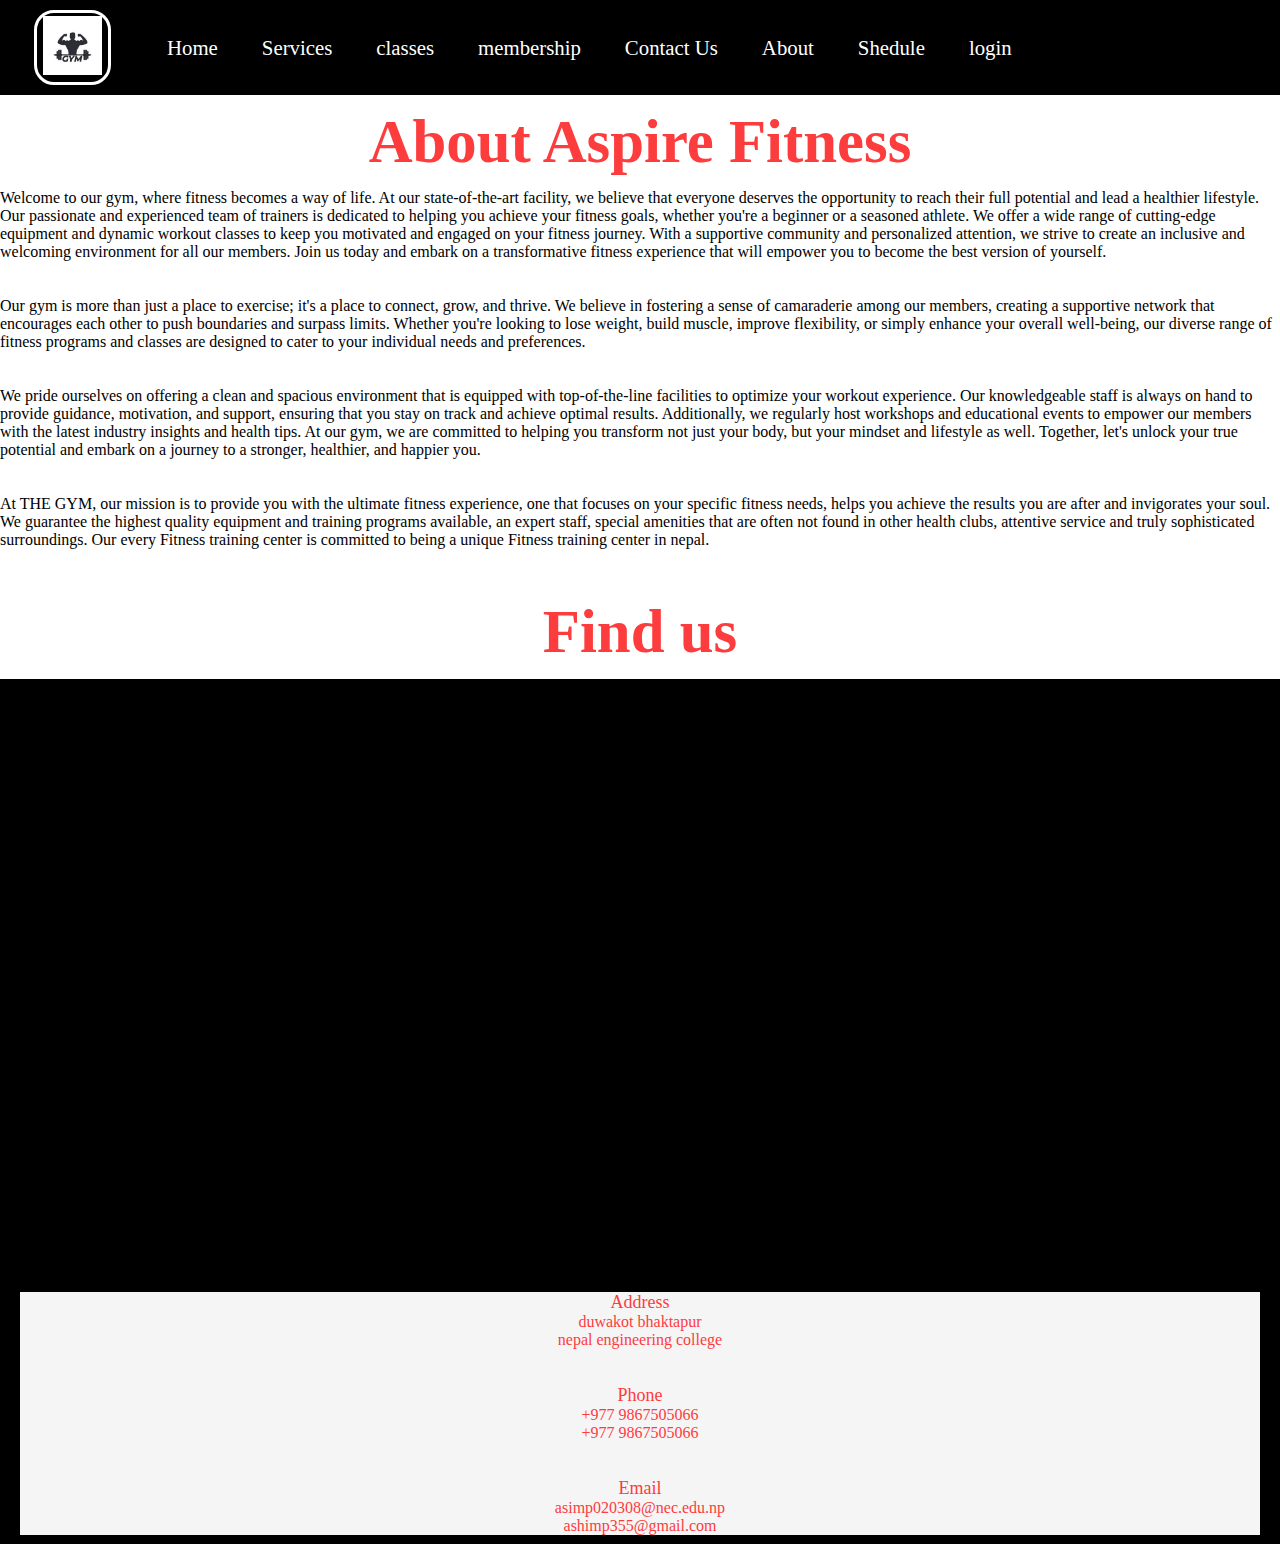
<file: project 1 website/about.html>
<!DOCTYPE html>
<html lang="en">

<head>
    <meta charset="UTF-8">
    <meta name="viewport" content="width=device-width, initial-scale=1.0">
    <meta http-equiv="X-UA-Compatible" content="ie=edge">
    <title>Aspire Fitness</title>
    <link rel="stylesheet" href="style.css">
 
</head>

<body>
    <nav id="navbar">
        <div id="logo"><a href="/index.html">
            <img src="gym.jpg" alt="nepal gym.com">
       </a>
       </div>
        <ul>
            <li class="item"><a href="/index.html">Home</a></li>
            <li class="item"><a href="#services-container">Services</a></li>
            <li class="item"><a href="/classes.html">classes</a></li>
            <li class="item"><a href="/membership.html">membership</a></li>
            <li class="item"><a href="#contact">Contact Us</a></li>
            <li class="item"><a href="/about.html">About </a></li>
            <li class="item"><a href="/schedule.html">Shedule</a></li>
            <li class="item"><a href="/login.html">login</a></li>
        </ul>
    </nav>
    <h1 class="h-primary center" style="color: #fd3c3d;">About Aspire Fitness </h1>
        
    <p class="papa" >Welcome to our gym, where fitness becomes a way of life. At our state-of-the-art facility, we believe that everyone deserves the opportunity to reach their full potential and lead a healthier lifestyle. Our passionate and experienced team of trainers is dedicated to helping you achieve your fitness goals, whether you're a beginner or a seasoned athlete. We offer a wide range of cutting-edge equipment and dynamic workout classes to keep you motivated and engaged on your fitness journey. With a supportive community and personalized attention, we strive to create an inclusive and welcoming environment for all our members. Join us today and embark on a transformative fitness experience that will empower you to become the best version of yourself. </p>
    <br><br>
    <p>Our gym is more than just a place to exercise; it's a place to connect, grow, and thrive. We believe in fostering a sense of camaraderie among our members, creating a supportive network that encourages each other to push boundaries and surpass limits. Whether you're looking to lose weight, build muscle, improve flexibility, or simply enhance your overall well-being, our diverse range of fitness programs and classes are designed to cater to your individual needs and preferences.</p>
    <br><br>
  <p>We pride ourselves on offering a clean and spacious environment that is equipped with top-of-the-line facilities to optimize your workout experience. Our knowledgeable staff is always on hand to provide guidance, motivation, and support, ensuring that you stay on track and achieve optimal results. Additionally, we regularly host workshops and educational events to empower our members with the latest industry insights and health tips. At our gym, we are committed to helping you transform not just your body, but your mindset and lifestyle as well. Together, let's unlock your true potential and embark on a journey to a stronger, healthier, and happier you.</p>
  <br><br>
  <p>At THE GYM, our mission is to provide you with the ultimate fitness experience, one that focuses on your specific fitness needs, helps you achieve the results you are after and invigorates your soul. We guarantee the highest quality equipment and training programs available, an expert staff, special amenities that are often not found in other health clubs, attentive service and truly sophisticated surroundings. Our every Fitness training center is committed to being a unique Fitness training center in nepal.</p>
<br><br>

</body>

    <h2 class="h-primary center" style="color:#fd3c3d">Find us</h2>
    <footer>
    <div class="left-side">
    <iframe src="https://www.google.com/maps/embed?pb=!1m18!1m12!1m3!1d56515.29203225149!2d85.3435128216797!3d27.71093290000001!2m3!1f0!2f0!3f0!3m2!1i1024!2i768!4f13.1!3m3!1m2!1s0x39eb1b1fed5126c5%3A0x66a89bde8e23a65e!2sNepal%20Engineering%20College!5e0!3m2!1sen!2snp!4v1695822650822!5m2!1sen!2snp" width="100%" height="600" style="border:0;" allowfullscreen="" loading="lazy" referrerpolicy="no-referrer-when-downgrade"></iframe>
    </div>
    <div class="aboutko" >
       
        <div class="address details">
            <i class="fas fa-map-marker-alt"></i>
            <div class="topic1">Address</div>
            <div class="text-one">duwakot bhaktapur</div>
            <div class="text-two">nepal engineering college</div>
          </div>
          <br>
          <br>
          <div class="phone details">
            <i class="fas fa-phone-alt"></i>
            <div class="topic1">Phone</div>
            <div class="text-one">+977 9867505066</div>
            <div class="text-two">+977 9867505066</div>
          </div>
          <br>
          <br>
          <div class="email details">
            <i class="fas fa-envelope"></i>
            <div class="topic1">Email</div>
            <div class="text-one">asimp020308@nec.edu.np</div>
            <div class="text-two">ashimp355@gmail.com</div>
          </div>
       
        </div>
</footer>
</html>
</file>
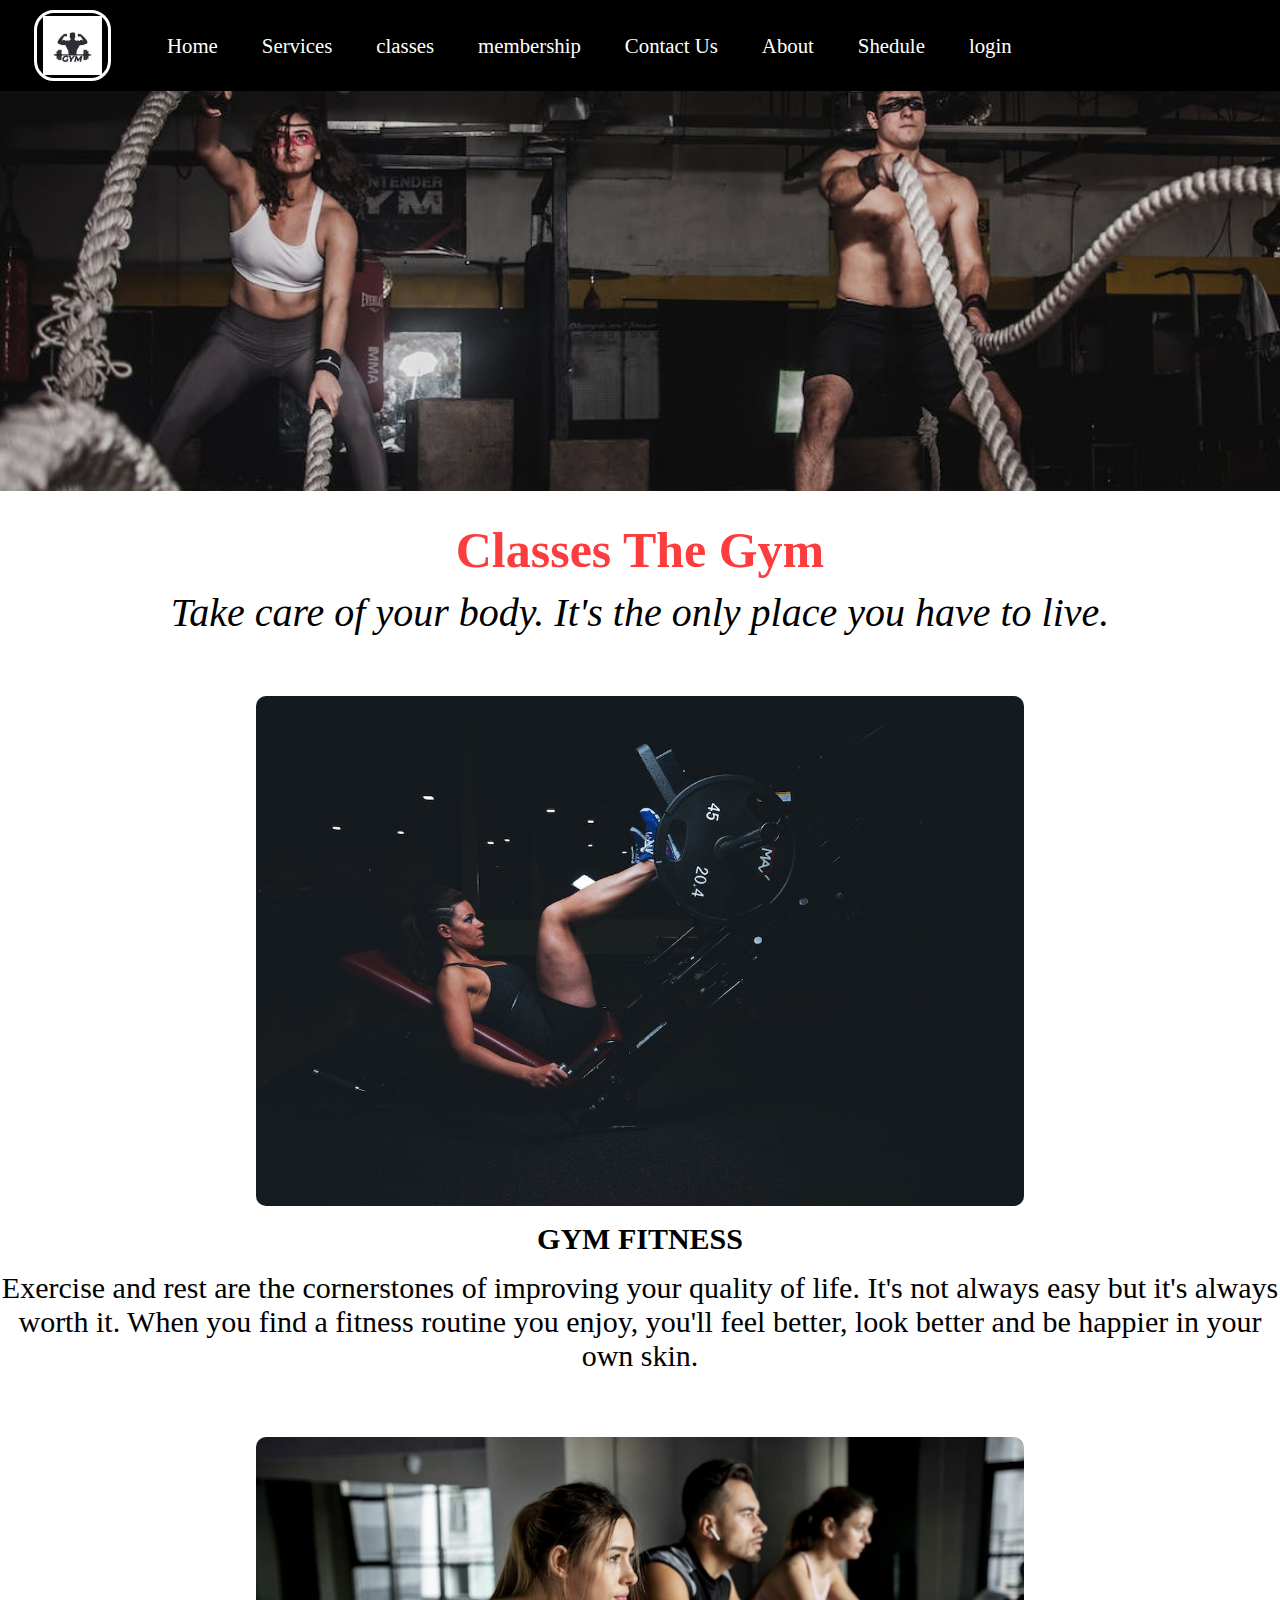
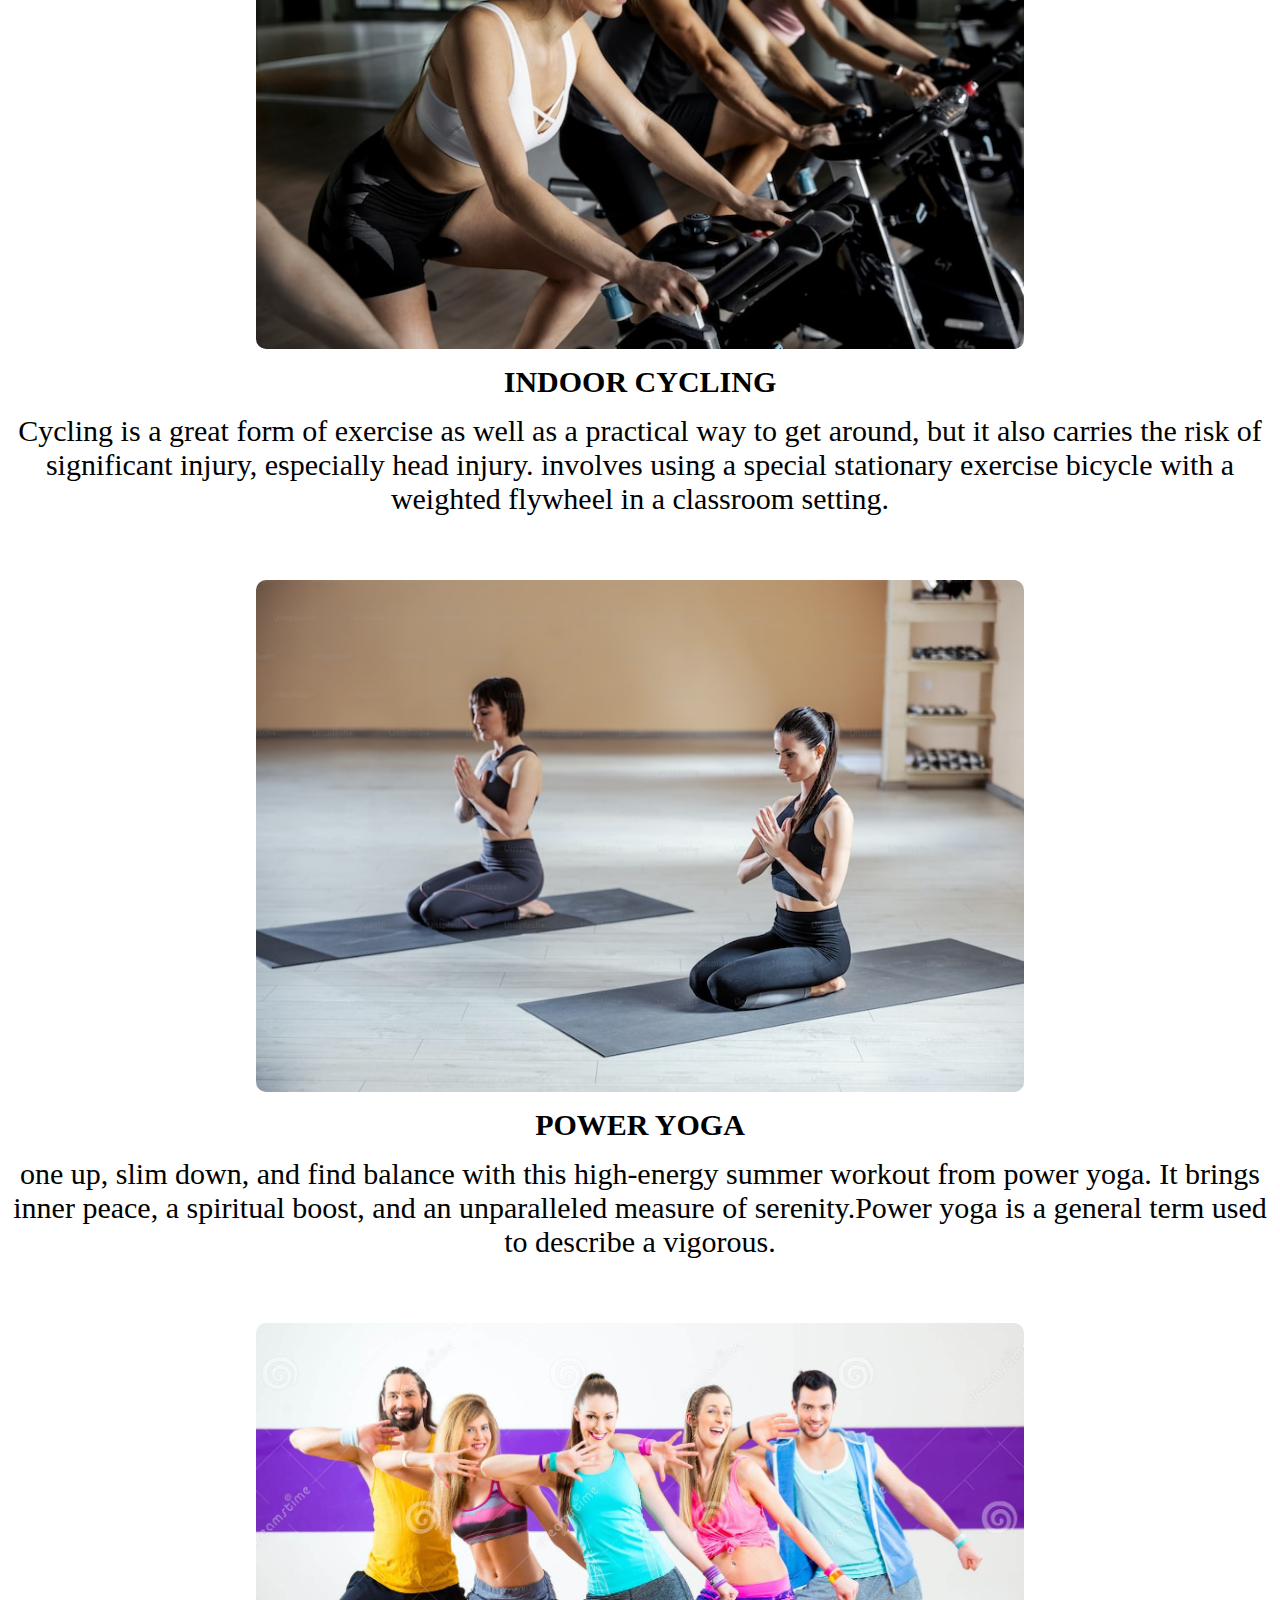
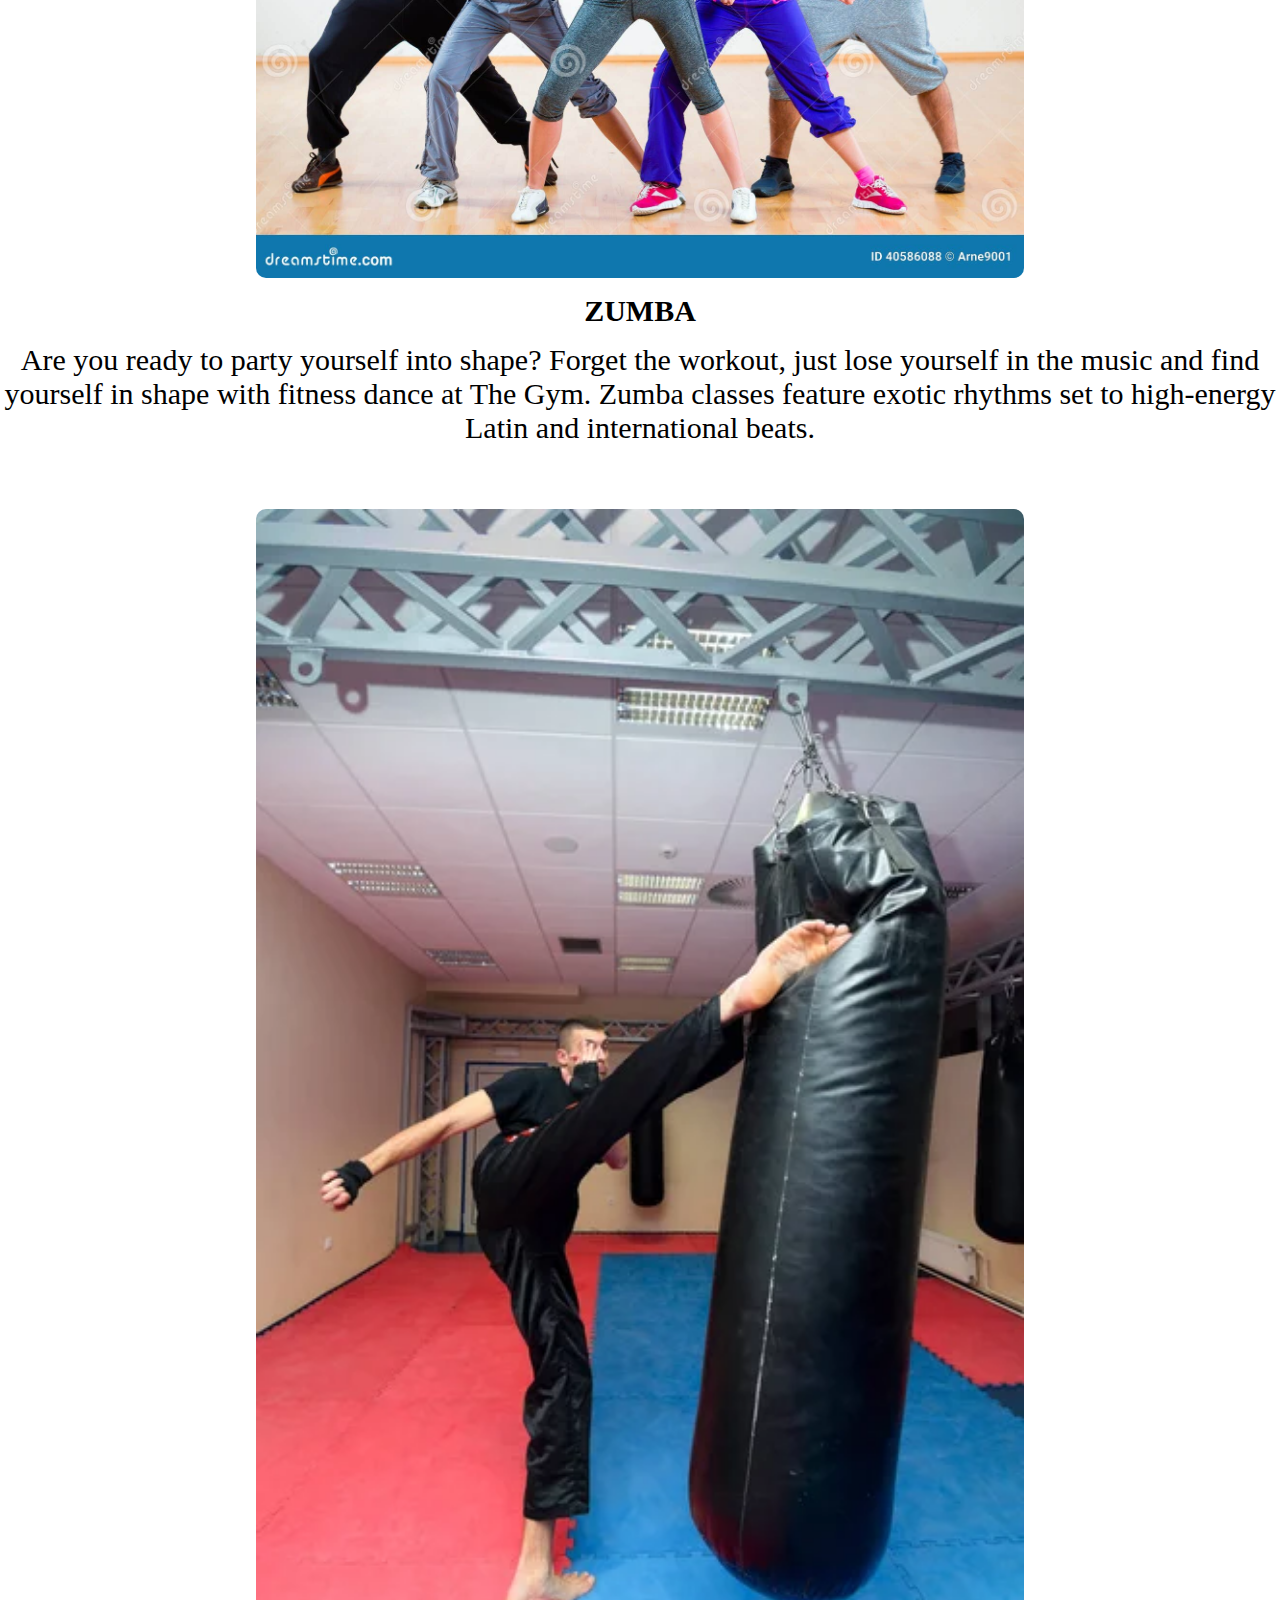
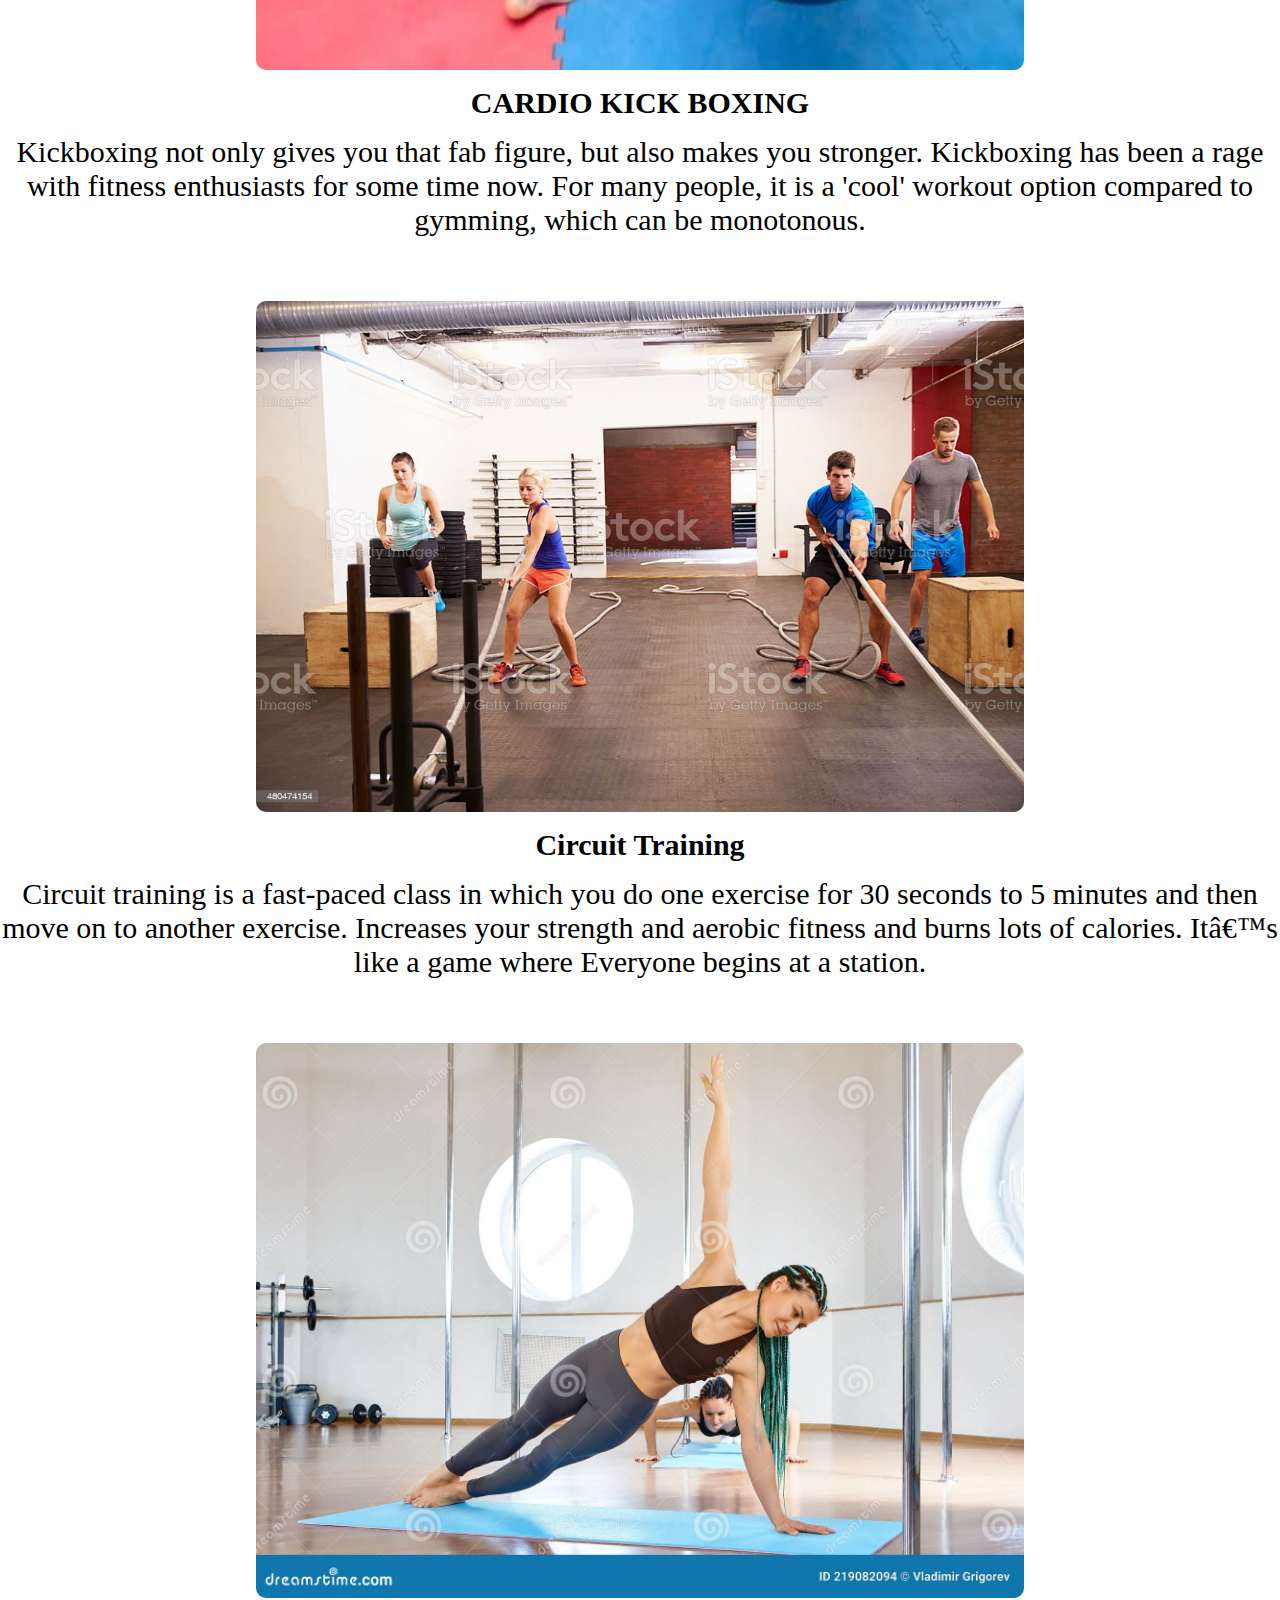
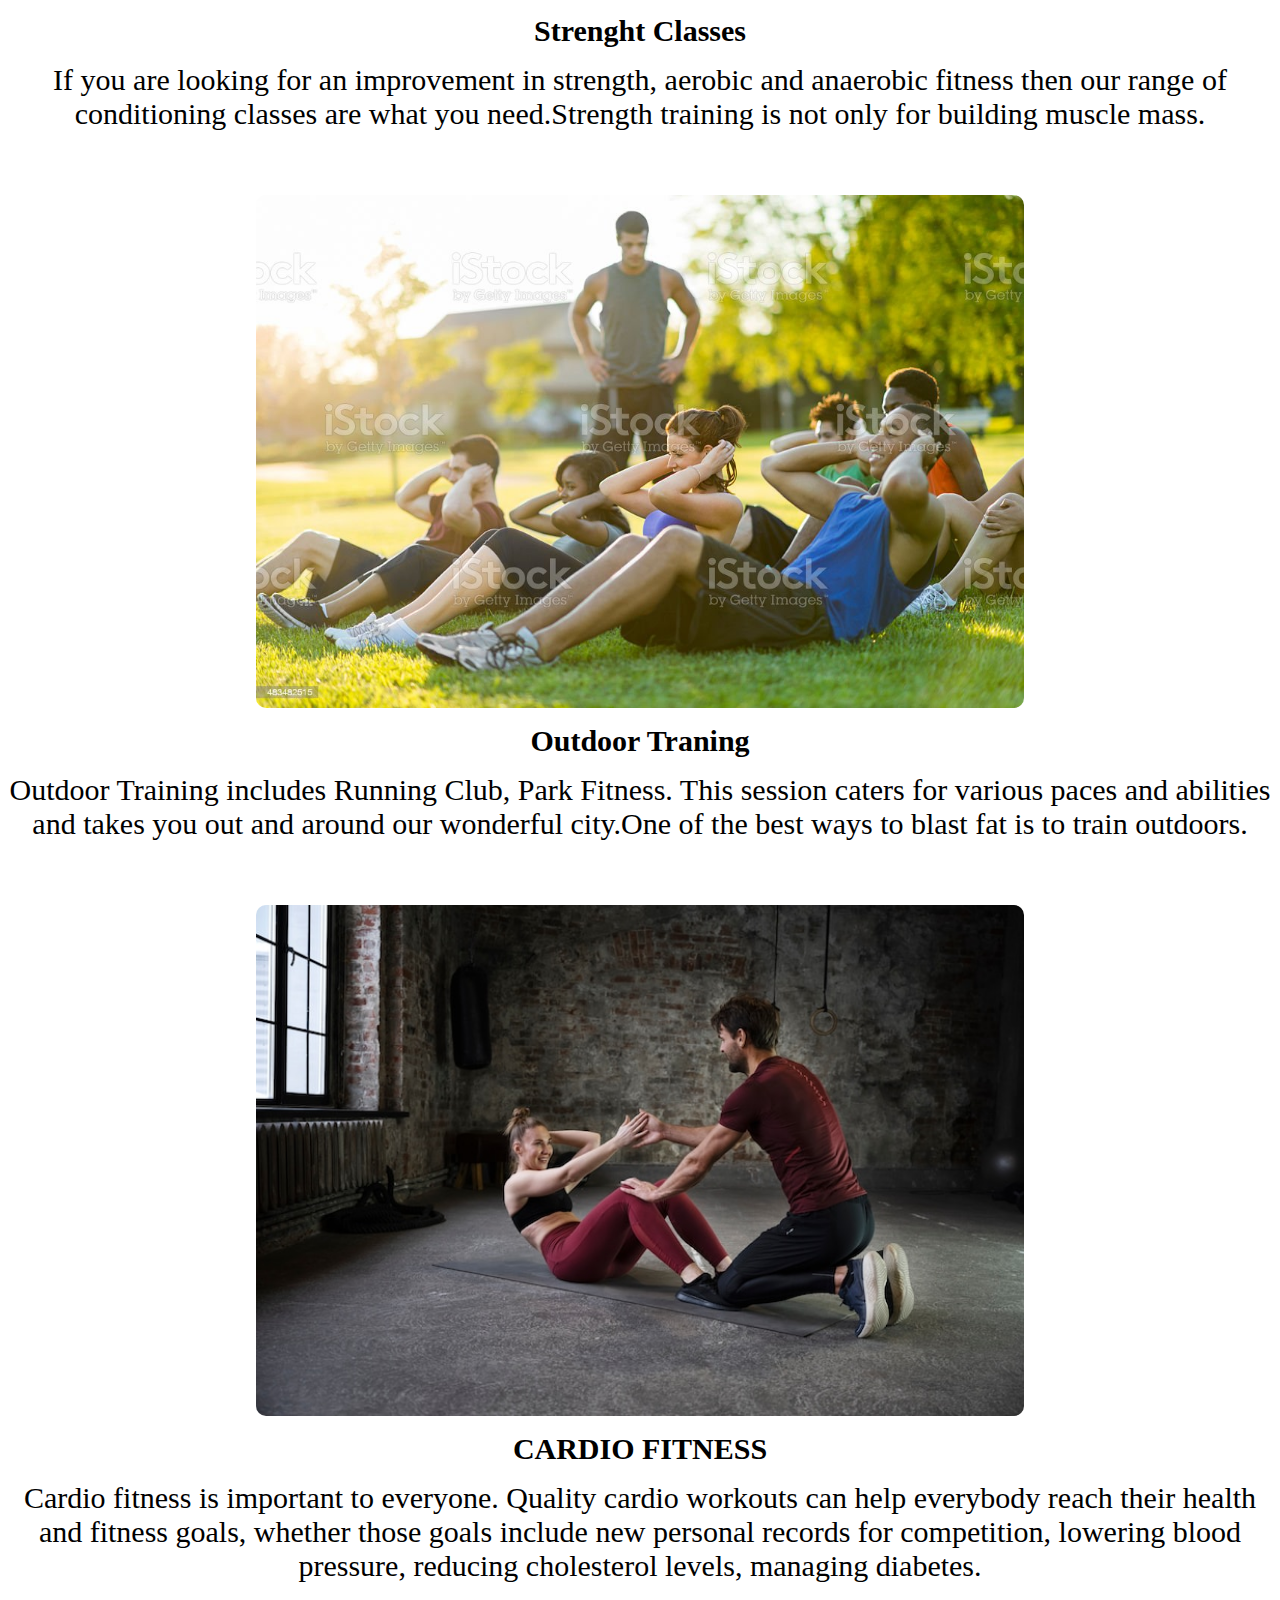
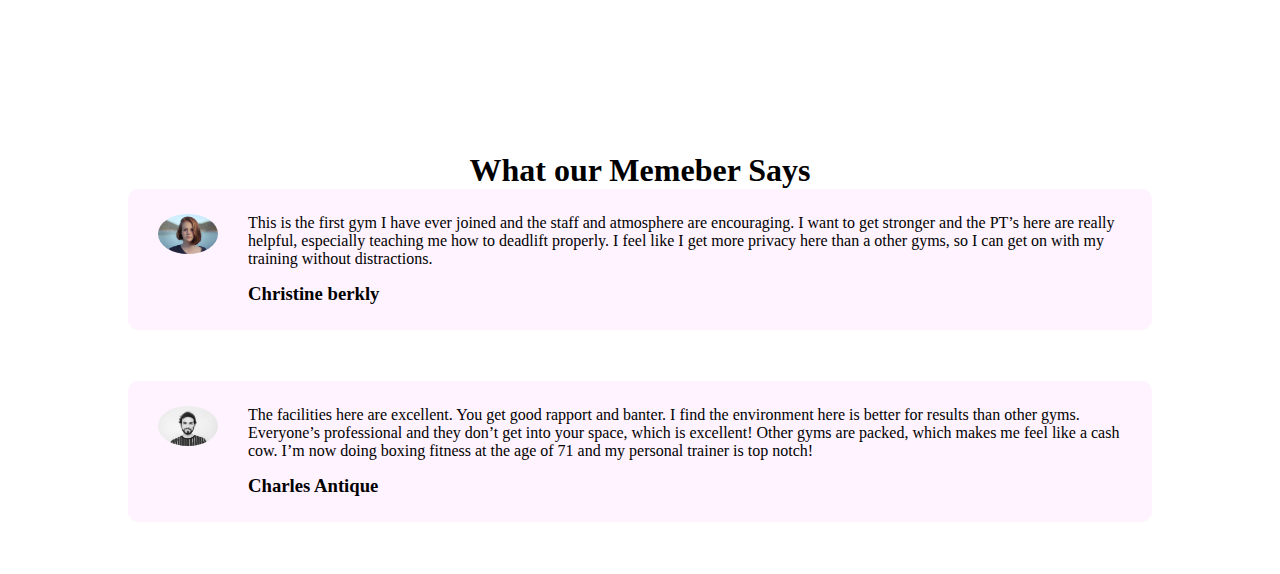
<file: project 1 website/classes.html>
<html lang="en">

<head>
    <meta charset="UTF-8">
    <meta name="viewport" content="width=device-width, initial-scale=1.0">
    <meta http-equiv="X-UA-Compatible" content="ie=edge">
    <title>Aspire Fitness</title>
    <link rel="stylesheet" href="classes.css">
 
</head>

<body>
    <nav id="navbar">
        <div id="logo"><a href="/index.html">
            <img src="gym.jpg" alt="nepal gym.com">
       </a>
       </div>
        <ul>
            <li class="item"><a href="/index.html">Home</a></li>
            <li class="item"><a href="#services-container">Services</a></li>
            <li class="item"><a href="/classes.html">classes</a></li>
            <li class="item"><a href="/membership.html">membership</a></li>
            <li class="item"><a href="#contact">Contact Us</a></li>
            <li class="item"><a href="/about.html">About </a></li>
            <li class="item"><a href="/schedule.html">Shedule</a></li>
            <li class="item"><a href="/login.html">login</a></li>
        </ul>
    </nav>
    <!----------classes------------->
    <section class="classes"></section>
    <section class="facilites">
        <h2 class="text-center text-uppercase mt-5" style="color:#fd3c3d;">Classes The Gym</h2>
        <p class="classp" style="font-size:40px;">Take care of your body. It's the only place you have to live.</p>
        <div class="facilites-col">
        
            <img src="1.jpeg">
            <h3>GYM FITNESS</h3>
            <p>Exercise and rest are the cornerstones of improving your quality of life. It's not always easy but it's always worth it. When you find a fitness routine you enjoy, you'll feel better, look better and be happier in your own skin.</p>
        </div>
        <div class="facilites-col">
            <img src="indoor cycling.jpg">
            <h3>INDOOR CYCLING</h3>
            <p>Cycling is a great form of exercise as well as a practical way to get around, but it also carries the risk of significant injury, especially head injury. involves using a special stationary exercise bicycle with a weighted flywheel in a classroom setting.</p>
            </div>
           
        <div class="facilites-col">
            <img src="power yoga.jpeg">
            <h3>POWER YOGA</h3>
            <p>one up, slim down, and find balance with this high-energy summer workout from power yoga. It brings inner peace, a spiritual boost, and an unparalleled measure of serenity.Power yoga is a general term used to describe a vigorous.</p>
        </div>   <div class="facilites-col">
            <img src="ZUMBA.jpg">
            <h3>ZUMBA</h3>
            <p>Are you ready to party yourself into shape? Forget the workout, just lose yourself in the music and find yourself in shape with fitness dance at The Gym. Zumba classes feature exotic rhythms set to high-energy Latin and international beats.</p>
        </div>   <div class="facilites-col">
            <img src="CARDIO KICK BOXING.jpg">
            <h3>CARDIO KICK BOXING</h3>
            <p>Kickboxing not only gives you that fab figure, but also makes you stronger. Kickboxing has been a rage with fitness enthusiasts for some time now. For many people, it is a 'cool' workout option compared to gymming, which can be monotonous.</p>
        </div>
        <div class="facilites-col">
            <img src="CIRCUIT TRAINING.jpg">
            <h3>Circuit Training</h3>
            <p> Circuit training is a fast-paced class in which you do one exercise for 30 seconds to 5 minutes and then move on to another exercise. Increases your strength and aerobic fitness and burns lots of calories. Itâ€™s like a game where Everyone begins at a station.</p>
        </div>
        <div class="facilites-col">
            <img src="STRENGTH CLASSES.jpg">
            <h3> Strenght Classes</h3>
            <p> If you are looking for an improvement in strength, aerobic and anaerobic fitness then our range of conditioning classes are what you need.Strength training is not only for building muscle mass.</p>
        </div>
        <div class="facilites-col">
            <img src="OUTDOOR TRAINING.jpg">
            <h3> Outdoor Traning </h3>
            <p> Outdoor Training includes Running Club, Park Fitness. This session caters for various paces and abilities and takes you out and around our wonderful city.One of the best ways to blast fat is to train outdoors.</p>
        </div>
        <div class="facilites-col">
            <img src="cardio traning.jpg">
            <h3>CARDIO FITNESS</h3>
            <p>Cardio fitness is important to everyone. Quality cardio workouts can help everybody reach their health and fitness goals, whether those goals include new personal records for competition, lowering blood pressure, reducing cholesterol levels, managing diabetes.</p>
        </div>
    </div>
    </section>
    <!--------------testimonials----->
    <section class="testimonials">
        <h1>What our  Memeber Says</h1>
        <div class="row">
            <div class="testimonials-col">
                <img src="people1.jpeg">
                <div>
                    <p>This is the first gym I have ever joined and the staff and atmosphere are encouraging. I want to get stronger and the PT’s here are really helpful, especially teaching me how to deadlift properly. I feel like I get more privacy here than a other gyms, so I can get on with my training without distractions.</p>
                    <h3>Christine berkly</h3>
                </div>
            </div>
            <div class="testimonials-col">
                <img src="people2.jpeg">
                <div>
                    <p> The facilities here are excellent. You get good rapport and banter. I find the environment here is better for results than other gyms. Everyone’s professional and they don’t get into your space, which is excellent! Other gyms are packed, which makes me feel like a cash cow. I’m now doing boxing fitness at the age of 71 and my personal trainer is top notch!</p>
                    <h3>Charles Antique</h3>
                </div>
        </div>
        </div>
    </section>





    
</body>
</html>
</file>
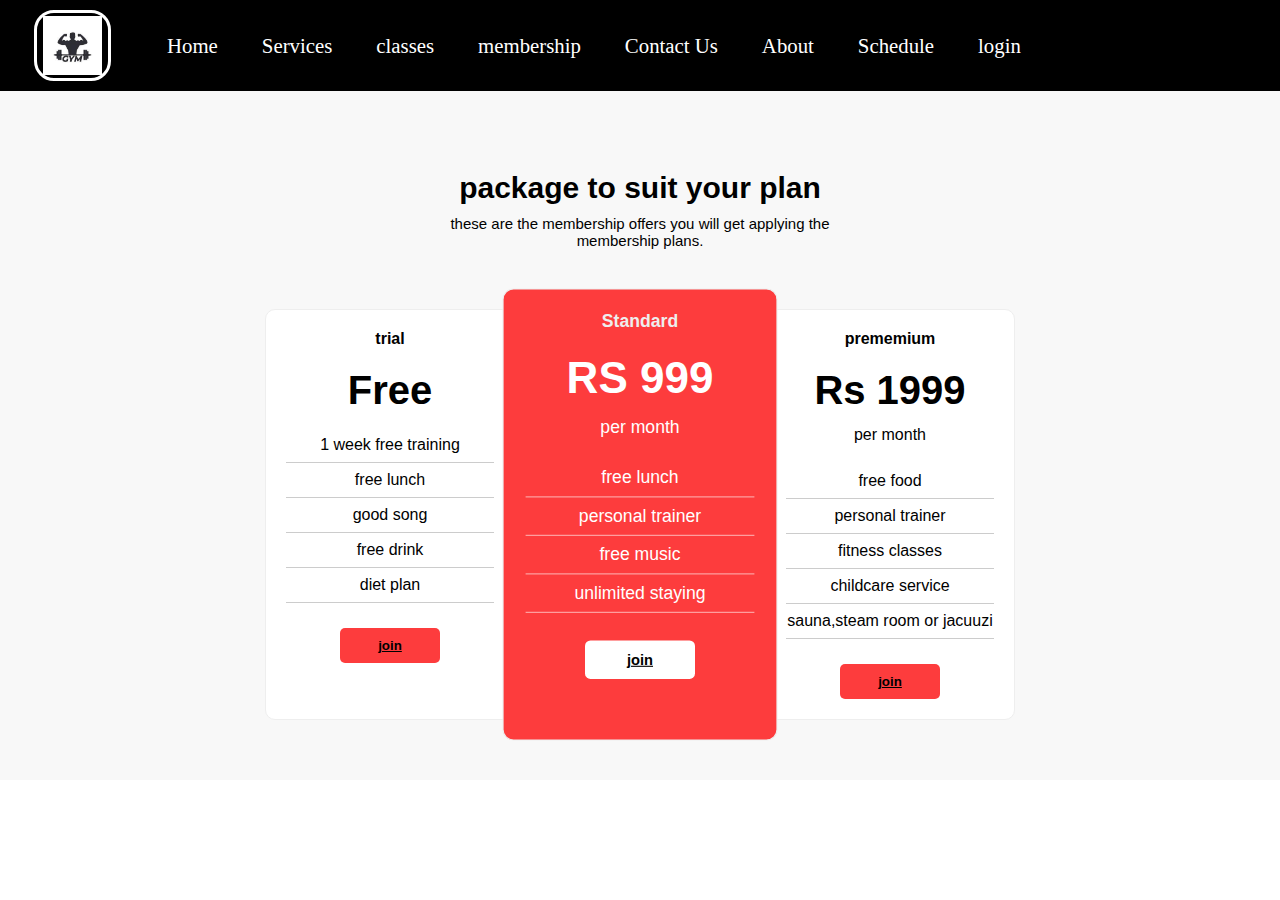
<file: project 1 website/membership.html>
<html lang="en">

<head>
    <meta charset="UTF-8">
    <meta name="viewport" content="width=device-width, initial-scale=1.0">
    <meta http-equiv="X-UA-Compatible" content="ie=edge">
    <title>Aspire Fitness</title>
    <link rel="stylesheet" href="membership.css">
 
</head>

<body >
    <nav id="navbar">
        <div id="logo"><a href="/index.html">
            <img src="gym.jpg" alt="nepal gym.com">
       </a>
       </div>
        <ul>
            <li class="item"><a href="/index.html">Home</a></li>
            <li class="item"><a href="#services-container">Services</a></li>
            <li class="item"><a href="/classes.html">classes</a></li>
            <li class="item"><a href="/membership.html">membership</a></li>
            <li class="item"><a href="#contact">Contact Us</a></li>
            <li class="item"><a href="/about.html">About </a></li>
            <li class="item"><a href="/schedule.html">Schedule</a></li>
            <li class="item"><a href="/login.html">login</a></li>
            
        </ul>
    </nav>


<div class="pricing-table">


    <div class="details">
        <h2>package to suit your plan </h2>
        <p>these are the membership offers you will get applying the membership plans.</p>
  </div>
        <div class="grid">
    <div class="box trial">
        <div class="title">trial</div>
        <div class="price">
            <b>Free</b>
            

        </div>
        <div class="features">
            <div>1 week  free training</div>
            <div>free lunch</div>
            <div>good song</div>
            <div>free drink</div>
            <div>diet plan</div>


        </div>
        <div class="button">
            <button><a href="/register.html"> join </a></button>

        </div>
        
    </div>
    <div class="box professional">
        <div class="title">Standard</div>
        <div class="price">
            <b> RS 999</b>
            <br>
            <span>per month</span>

        </div>
        <div class="features">
            <div>free lunch</div>
            <div>personal trainer</div>
            <div>free music</div>
            <div>unlimited staying</div>


        </div>
        <div class="button">
            <button><a href="/register.html"> join </a></button>


        </div>
    </div>
    <div class="box prememium">
        <div class="title">prememium</div>
        <div class="price">
            <b>Rs 1999</b>
            <br>
            <span>per month</span>

        </div>
        <div class="features">
            <div>free food</div>
            <div>personal trainer </div>
            <div> fitness classes</div>
            <div>childcare service</div>
            <div>sauna,steam room or jacuuzi</div>


        </div>
        <div class="button">
            <button><a href="/register.html"> join </a></button>


        </div>
    </div>

   </div>
    </div>
</div>
   
</body>
</html>
</file>
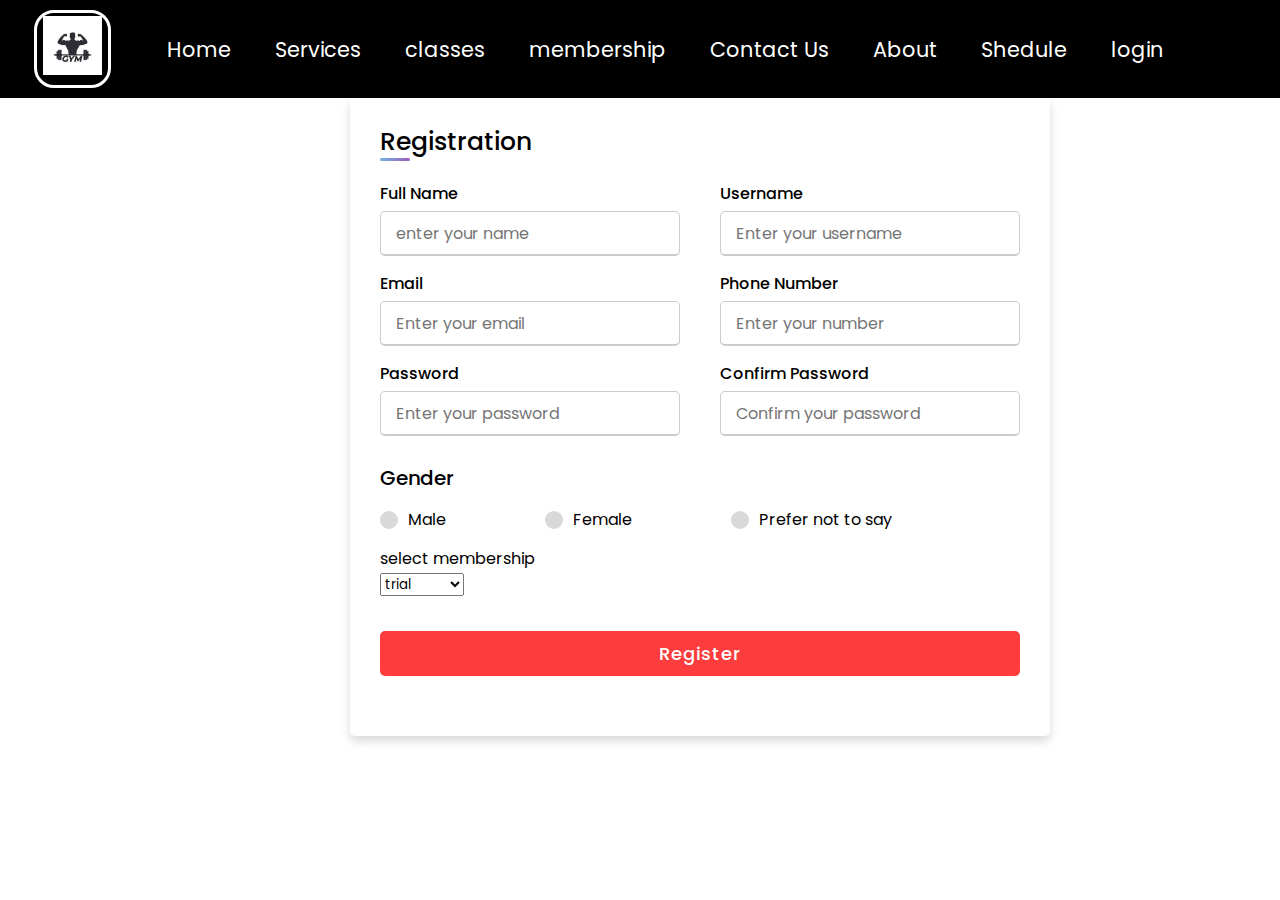
<file: project 1 website/register.html>
<!DOCTYPE html>
<html lang="en">

<head>
    <meta charset="UTF-8">
    <meta name="viewport" content="width=device-width, initial-scale=1.0">
    <meta http-equiv="X-UA-Compatible" content="ie=edge">
    <title>Aspire Fitness</title>
    <link rel="stylesheet" href="register.css">
 
</head>

<body>

    <nav id="navbar">
        <div id="logo"><a href="/index.html">
             <img src="gym.jpg" alt="nepal gym.com">
        </a>
        </div>
        <ul>
            <li class="item"><a href="/index.html">Home</a></li>
            <li class="item"><a href="#services-container">Services</a></li>
            <li class="item"><a href="/classes.html">classes</a></li>
            <li class="item"><a href="/membership.html">membership</a></li>
            <li class="item"><a href="#contact">Contact Us</a></li>
            <li class="item"><a href="/about.html">About </a></li>
            <li class="item"><a href="/schedule.html">Shedule</a></li>
            <li class="item"><a href="/login.html">login</a></li>

        </ul>
    </nav>
    

    <div class="container">
        <div class="title">Registration</div>
        <div class="content">
          <form  name="registrationForm" action="register.php" method="post">
            <div class="user-details">
              <div class="input-box">
                <span class="details">Full Name</span>
                <input type="text" name="fullname" pattern="[A-Za-z\s]+" placeholder="enter your name"  required>
              </div>
              <div class="input-box">
                <span class="details">Username</span>
                <input type="text" name="username" pattern="[A-Za-z0-9]+" placeholder="Enter your username" required>
              </div>
              <div class="input-box">
                <span class="details">Email</span>
                <input type="text"name="email" placeholder="Enter your email" required>
              </div>
              <div class="input-box">
                <span class="details">Phone Number</span>
                <input type="text" name="phoneno" pattern="98\d{8}" placeholder="Enter your number" required>
              </div>
              <div class="input-box">
                <span class="details">Password</span>
                <input type="text" name="password" placeholder="Enter your password" required>
              </div>
              <div class="input-box">
                <span class="details">Confirm Password</span>
                <input type="text" name="confirmpassword" placeholder="Confirm your password" required>
              </div>
            </div>

            <div class="gender-details" name="gender"  >
              <input type="radio" name="gender" value="male" id="dot-1">
              <input type="radio" name="gender" value="Female" id="dot-2">
              <input type="radio" name="gender" value="others"  id="dot-3">
              <span class="gender-title">Gender</span>
              <div class="category" >
                <label for="dot-1" name="gender">
                <span class="dot one"></span>
                <span class="gender"> Male</span>
              </label>
              <label for="dot-2" name="gender">
                <span class="dot two"></span>
                <span class="gender">Female</span>
              </label>
              <label for="dot-3" name="gender">
                <span class="dot three"></span>
                <span class="gender">Prefer not to say</span>
                </label>
              </div>
            </div>
                <span></span>
                <p>select membership</p>
                <select name="type">
                  <option>trial </option>
                  <option>standard</option>
                  <option>premium</option>
                </select>
             
         
            <div class="button">
              <input type="submit" value="Register">
            </div>
          </form>
        </div>
      </div>
    




    </body>
    </html>
</file>
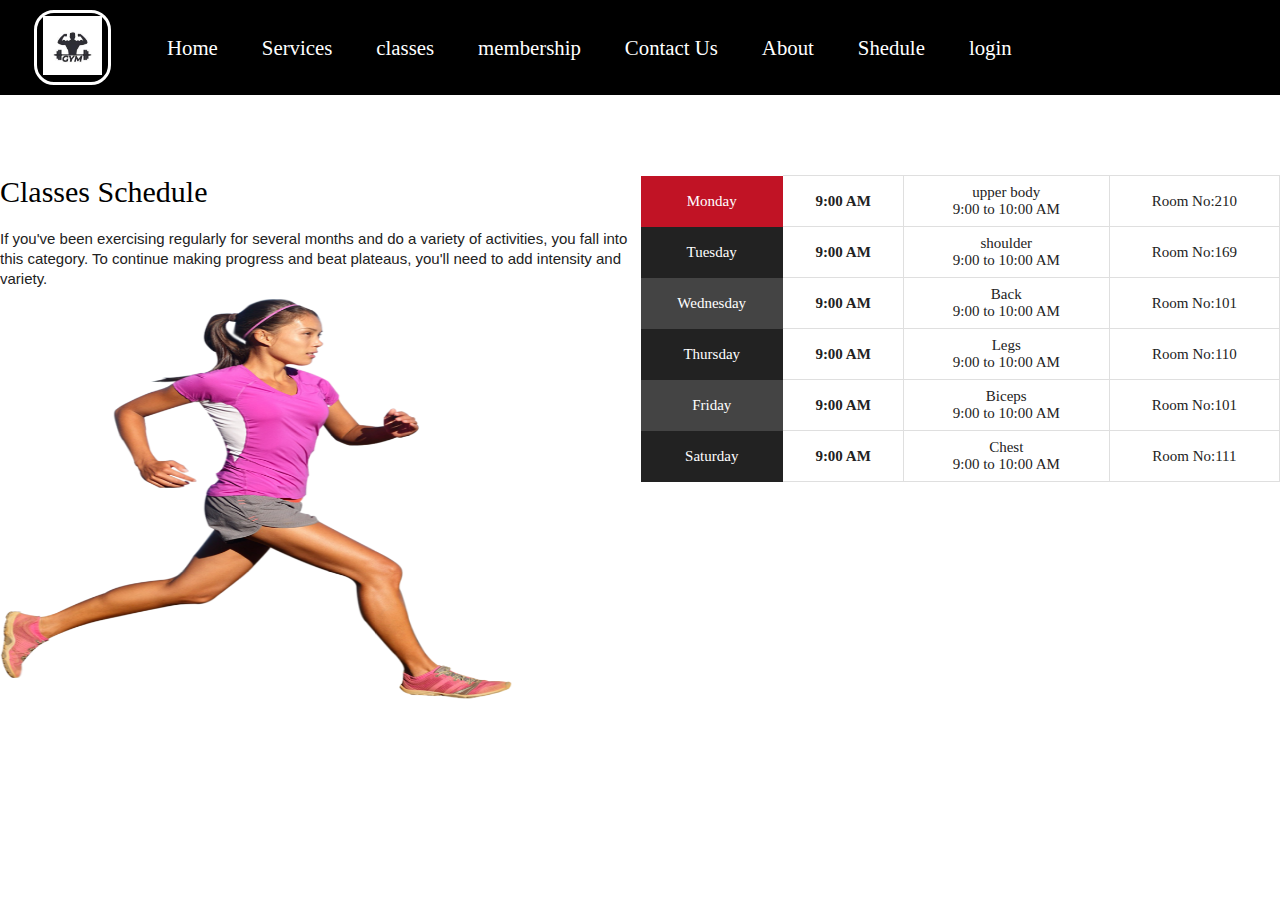
<file: project 1 website/shedule.html>
<!DOCTYPE html>
<html lang="en">

<head>
    <meta charset="UTF-8">
    <meta name="viewport" content="width=device-width, initial-scale=1.0">
    <meta http-equiv="X-UA-Compatible" content="ie=edge">
    <title>Aspire Fitness</title>
    <link rel="stylesheet" href="shedule.css">
 
</head>

<body>
    <nav id="navbar">
        <div id="logo"><a href="/index.html">
            <img src="gym.jpg" alt="nepal gym.com">
       </a>
       </div>
        <ul>
            <li class="item"><a href="/index.html">Home</a></li>
            <li class="item"><a href="#services-container">Services</a></li>
            <li class="item"><a href="/classes.html">classes</a></li>
            <li class="item"><a href="/membership.html">membership</a></li>
            <li class="item"><a href="#contact">Contact Us</a></li>
            <li class="item"><a href="/about.html">About </a></li>
            <li class="item"><a href="/shedule.html">Shedule</a></li>
            <li class="item"><a href="/login.html">login</a></li>

        </ul>
    </nav>

    <section class="schedule" id="schedule">
        <div class="container1">
              <div class="content">
                     <div class="box text wow slideInLeft">
                            <h2>Classes Schedule</h2>
                            <p>If you've been exercising regularly for several months and do a variety of activities, you fall into this category. To continue making progress and beat plateaus, you'll need to add intensity and variety.
                                </p>
                            <img src="R.png" alt="schedule" />
                     </div>
                     <div class="box timing wow slideInRight">
                    <table class="table">
                         <tbody>
                             <tr>
                                 <td class="day">Monday</td>
                                 <td><strong>9:00 AM</strong></td>
                                 <td>upper body <br/> 9:00 to 10:00 AM</td>
                                 <td>Room No:210</td>
                             </tr>
                             <tr>
                                 <td class="day">Tuesday</td>
                                 <td><strong>9:00 AM</strong></td>
                                 <td>shoulder <br/> 9:00 to 10:00 AM</td>
                                 <td>Room No:169</td>
                             </tr>
                             <tr>
                                 <td class="day">Wednesday</td>
                                 <td><strong>9:00 AM</strong></td>
                                 <td>Back <br/> 9:00 to 10:00 AM</td>
                                 <td>Room No:101</td>
                             </tr>
                             <tr>
                                 <td class="day">Thursday</td>
                                 <td><strong>9:00 AM</strong></td>
                                 <td>Legs <br/> 9:00 to 10:00 AM</td>
                                 <td>Room No:110</td>
                             </tr>
                             <tr>
                                 <td class="day">Friday</td>
                                 <td><strong>9:00 AM</strong></td>
                                 <td>Biceps <br/> 9:00 to 10:00 AM</td>
                                 <td>Room No:101</td>
                             </tr>
                             <tr>
                                 <td class="day">Saturday</td>
                                 <td><strong>9:00 AM</strong></td>
                                 <td>Chest<br/> 9:00 to 10:00 AM</td>
                                 <td>Room No:111</td>
                             </tr>
                         </tbody>
                    </table>
                     </div>
              </div>
        </div>
   </section>







</body>
</html>
</file>
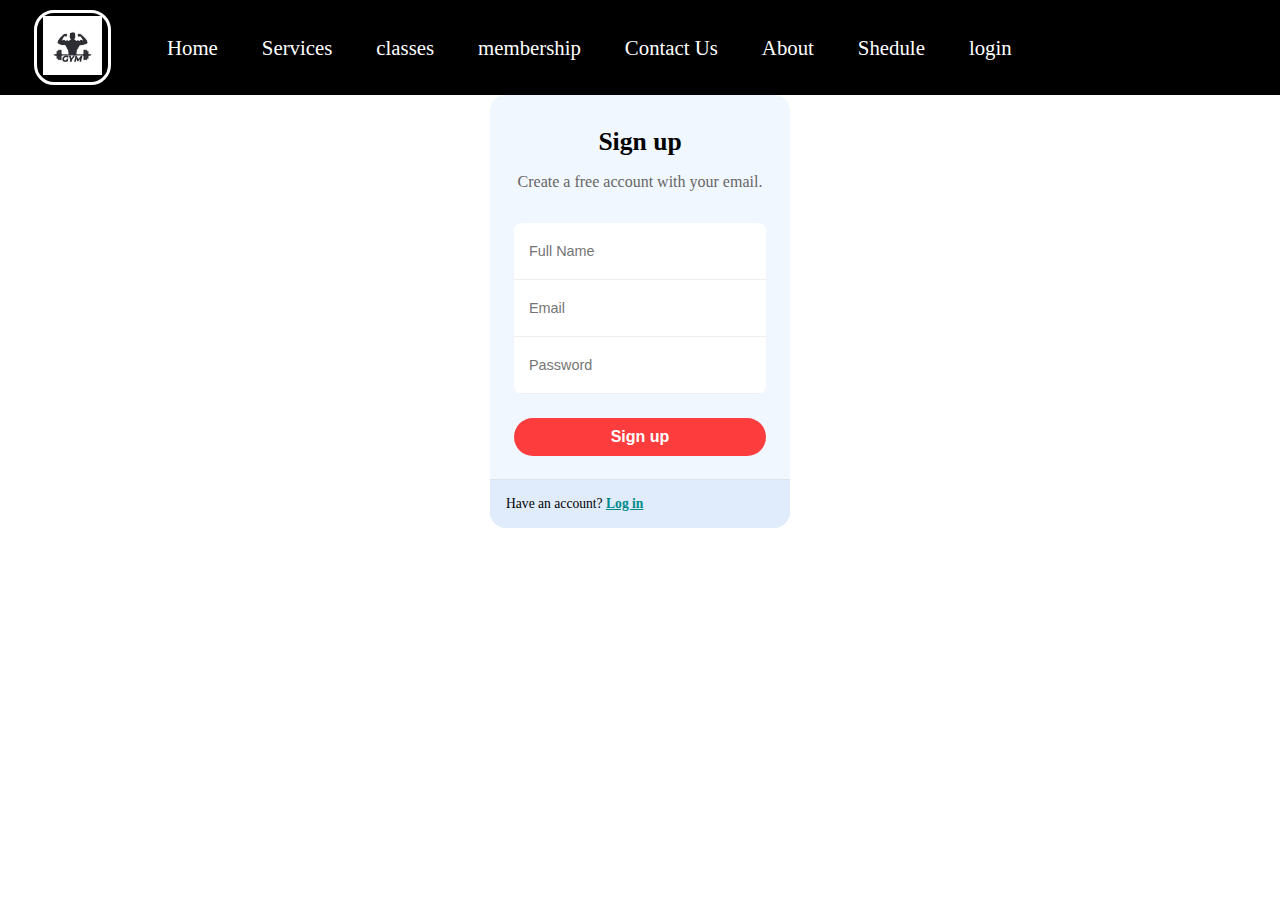
<file: project 1 website/signup.html>
<!DOCTYPE html>
<html lang="en">

<head>
    <meta charset="UTF-8">
    <meta name="viewport" content="width=device-width, initial-scale=1.0">
    <meta http-equiv="X-UA-Compatible" content="ie=edge">
    <title>Aspire Fitness</title>
    <link rel="stylesheet" href="signup.css">
 
</head>

<body>
    <nav id="navbar">
        <div id="logo"><a href="/index.html">
             <img src="gym.jpg" alt="nepal gym.com">
        </a>
        </div>
        <ul>
            <li class="item"><a href="/index.html">Home</a></li>
            <li class="item"><a href="#services-container">Services</a></li>
            <li class="item"><a href="/classes.html">classes</a></li>
            <li class="item"><a href="/membership.html">membership</a></li>
            <li class="item"><a href="#contact">Contact Us</a></li>
            <li class="item"><a href="/about.html">About </a></li>
            <li class="item"><a href="/shedule.html">Shedule</a></li>
            <li class="item"><a href="/login.html">login</a></li>

        </ul>
    </nav>

    <div class="form-box">
        <form class="form">
            <span class="title">Sign up</span>
            <span class="subtitle">Create a free account with your email.</span>
            <div class="form-container">
              <input type="text" class="input" placeholder="Full Name">
                    <input type="email" class="input" placeholder="Email">
                    <input type="password" class="input" placeholder="Password">
            </div>
            <button>Sign up</button>
        </form>
        <div class="form-section">
          <p>Have an account? <a href="login.html">Log in</a> </p>
        </div>
        </div>



    </body>
    </html>
</file>
<file: project 1 website/style.css>
*{
    margin: 0;
    padding: 0;
}

html{
    scroll-behavior: smooth;
}


:root{
    --navbar-height: 59px;
}


#navbar{
    display: flex;
    align-items: center;
    position: sticky;
    top: 0px;
}

#navbar::before{
    content: "";
    background-color: black;
    position: absolute;
    top:0px;
    left:0px;
    height: 100%;
    width:100%;
    z-index: -1;
    
}

/* Navigation Bar: Logo and Image */
#logo{
    margin: 10px 34px;
    border: 3px solid white;
    border-radius: 20px ;

}

#logo img{
    height: 59px;
    margin: 3px 6px;
}


/* Navigation Bar: List Styling */

#navbar ul{
    display: flex;
    font-family: 'Baloo Bhai', cursive;
}

#navbar ul li{ 
    list-style: none;
    font-size: 1.3rem;
}

#navbar ul li a{
    color: white;
    display: block;
    padding: 3px 22px;
    border-radius: 20px;
    text-decoration: none;
}

#navbar ul li a:hover{
    color: black;
    background-color: white;
}

/* Home Section */
#home{
    display: flex;
    flex-direction: column;
    padding:3px 200px;
    height: 550px;
    justify-content: center;
    align-items: center;
}

#home::before{ 
    content: "";
    position: absolute;
    background: url('../slider1.jpg') no-repeat center center/cover;
    height: 642px;
    top:0px;
    left:0px;
    width: 100%;
    z-index: -1;
    opacity:0.89;
}



/* services */

#services-container{
  background: white;
}


#services-container h1{
  text-align: center;

}
.subheading{
  text-align: center;
}
.div1{
  width: 50%;
  float: left;
  margin-right: -30px;
}
.div1{
  width: 50%;
  float: right;
  margin: auto;
}
.word{
  width: 80%;
  background: whitesmoke;
padding-bottom: 20px;

}

.word p{
  margin: 0;
  padding: 0;
  text-align: center;
  text-transform: uppercase;
  position: relative;
  top: 50%;
  transform: translateY(50%);
  color:black;
  }
  .container1{
    margin-right: -20px;
    margin-left: 80px;
  }



/* Contact Section */
#contact{
    position: relative;
   background: darkgray;
   
}
.container{
    width: 91%;
    background: whitesmoke;
    border-radius: 6px;
    padding: 20px 60px 30px 40px;
    box-shadow: 0 5px 10px rgba(0, 0, 0, 0.2);
  }
  .container .content{
    display: flex;
    align-items: center;
    justify-content: space-between;
  }
  .container .content .left-side{
    width: 25%;
    height: 100%;
    display: flex;
    flex-direction: column;
    align-items: center;
    justify-content: center;
    margin-top: 15px;
    position: relative;
  }
  .content .left-side::before{
    content: '';
    position: absolute;
    height: 70%;
    width: 2px;
    right: -15px;
    top: 50%;
    transform: translateY(-50%);
    background: #afafb6;
  }
  .content .left-side .details{
    margin: 14px;
    text-align: center;
  }
  .content .left-side .details i{
    font-size: 30px;
    color: #fd3c3d;
    margin-bottom: 10px;
  }
  .content .left-side .details .topic{
    font-size: 18px;
    font-weight: 500;
  }
  .content .left-side .details .text-one,
  .content .left-side .details .text-two{
    font-size: 14px;
    color: #afafb6;
  }
  .container .content .right-side{
    width: 75%;
    margin-left: 75px;
  }
  .content .right-side .topic-text{
    font-size: 23px;
    font-weight: 600;
    color: #fd3c3d;
   
  }
  .right-side .input-box{
    height: 50px;
    width: 100%;
    margin: 12px 0;
  }
  .right-side .input-box input,
  .right-side .input-box textarea{
    height: 100%;
    width: 100%;
    border: none;
    outline: none;
    font-size: 16px;
    background: #F0F1F8;
    border-radius: 6px;
    padding: 0 15px;
    resize: none;
  }
  .right-side .message-box{
    min-height: 110px;
  }
  .right-side .input-box textarea{
    padding-top: 6px;
  }
  .right-side .button{
    display: inline-block;
    margin-top: 12px;
  }
  .right-side .button input[type="button"]{
    color: #fff;
    font-size: 18px;
    outline: none;
    border: none;
    padding: 8px 16px;
    border-radius: 6px;
    background: #fd3c3d;
    cursor: pointer;
    transition: all 0.3s ease;
  }
  .button input[type="button"]:hover{
    background: #fd3c3d;
  }
  @media (max-width: 950px) {
    .container{
      width: 90%;
      padding: 30px 40px 40px 35px ;
    }
    .container .content .right-side{
     width: 75%;
     margin-left: 55px;
  }
  }
  @media (max-width: 820px) {
    .container{
      margin: 40px 0;
      height: 100%;
    }
    .container .content{
      flex-direction: column-reverse;
    }
   .container .content .left-side{
     width: 100%;
     flex-direction: row;
     margin-top: 40px;
     justify-content: center;
     flex-wrap: wrap;
   }
   .container .content .left-side::before{
     display: none;
   }
   .container .content .right-side{
     width: 100%;
     margin-left: 0;
   }
  }

footer{
    background: black;
    color: white;
    padding: 9px 20px;
}

/* Utility Classes */
.h-primary{
    font-family: 'Bree Serif', serif;
    font-size: 3.8rem;
    padding: 12px;
}

.h-secondary{
    font-family: 'Bree Serif', serif;
    font-size: 2.3rem;
    padding: 12px;
}

.button{
  height: 45px;
  margin: 35px;
  width: 70px;
}

.button input{

  height: 100%;
     width: 100%;
     border-radius: 5px;
     border: none;
     color: #fff;
     font-size: 18px;
     font-weight: 500;
     letter-spacing: 1px;
     cursor: pointer;
     transition: all 0.3s ease;
     background: #fd3c3d
}

.center{
    text-align: center;
}
.aboutko{
background-color:whitesmoke;
text-align: center;
color:#fd3c3d;

}
.topic1{
  font-size: 18px;
  font-weight: 500;
}
</file>
<file: project 1 website/classes.css>
*{
    margin: 0;
    padding: 0;

}
html{
    scroll-behavior: smooth;
}


:root{
    --navbar-height: 59px;
}


#navbar{
    display: flex;
    align-items: center;
    position: sticky;
    top: 0px;
}

#navbar::before{
    content: "";
    background-color: black;
    position: absolute;
    top:0px;
    left:0px;
    height: 100%;
    width:100%;
    z-index: -1;
    
}

/* Navigation Bar: Logo and Image */
#logo{
    margin: 10px 34px;
    border: 3px solid white;
    border-radius: 20px ;

}

#logo img{
    height: 59px;
    margin: 3px 6px;
}


/* Navigation Bar: List Styling */

#navbar ul{
    display: flex;
    font-family: 'Baloo Bhai', cursive;
}

#navbar ul li{ 
    list-style: none;
    font-size: 1.3rem;
}

#navbar ul li a{
    color: white;
    display: block;
    padding: 3px 22px;
    border-radius: 20px;
    text-decoration: none;
}

#navbar ul li a:hover{
    color: black;
    background-color: white;
}
.classes{
    height: 400px;;
    width: 100%;
    background-image: url(new.jpeg);
    background-size:100%;
    background-size: cover;
    background-repeat: no-repeat;
    background-position:  center;
}

.facilites{
    width: 100%;
    margin-right: auto;
    margin-left: auto;
    text-align: center;
    padding-bottom: 5px;
}
.facilites h2{
    text-align: center;
    font-size: 50px;
    padding: 5px;
    padding-top: 30px;
}
.facilites .classp{
    padding-bottom: 60px;
    font-size: 10px;
    padding-top: 5px;
    font-style: italic;
}
.facilites-col{
    flex-basis:10% ;
    border-radius: 10px;
    margin-bottom: 5%;
    text-align:center;
    
}
.facilites-col img{
        width: 60%;
        border-radius: 10px;  
}
.facilites-col p{
    padding: 0;
    font-size: 30px;
}
.facilites-col h3{
   margin-top: 16px;
   margin-bottom: 15px;
   text-align:center;
   font-size: 30px;
}

.testimonials{
    width: 80%;
    margin: auto;
    padding-top: 100px;
    text-align: center;
}
.testimonials-col{
    flex-basis:20%;
    border-radius: 10px;
    margin-bottom: 5%;
    text-align: left;
    background: #fff3ff;
    padding: 25px;
    cursor: default;
    display: flex;
}
.testimonials-col img{
    height: 40px;
    margin-left: 5px;
    margin-right: 30px;
    border-radius: 50% ;
}
.testimonials-col p{
    padding: 0;

}
.testimonials-col h3{
    margin-top: 15px;
    text-align: left;
}
</file>
<file: project 1 website/membership.css>
*{
    margin: 0;
    padding: 0;
    box-sizing: border-box;
}

html{
    scroll-behavior: smooth;
}


:root{
    --navbar-height: 59px;
}


#navbar{
    display: flex;
    align-items: center;
    position: sticky;
    top: 0px;
}

#navbar::before{
    content: "";
    background-color: black;
    position: absolute;
    top:0px;
    left:0px;
    height: 100%;
    width:100%;
    z-index: -1;
   
}

/* Navigation Bar: Logo and Image */
#logo{
    margin: 10px 34px;
    border: 3px solid white;
    border-radius: 20px ;

}

#logo img{
    height: 59px;
    margin: 3px 6px;
}


/* Navigation Bar: List Styling */

#navbar ul{
    display: flex;
    font-family: 'Baloo Bhai', cursive;
}

#navbar ul li{ 
    list-style: none;
    font-size: 1.3rem;
}

#navbar ul li a{
    color: white;
    display: block;
    padding: 3px 22px;
    border-radius: 20px;
    text-decoration: none;
}

#navbar ul li a:hover{
    color: black;
    background-color: white;
}
body{
    font-family: "Lato",sans-serif;
}
.pricing-table{
    background:#f8f8f8 ;
    padding: 40px 20px;
}

.pricing-table .details{
width:90% ;
max-width: 500px;
text-align:center ;
margin:0 auto;
padding: 40px 20px;
}
.pricing-table .details h2 {
    font-size:30px;
    margin-bottom: 10px;

}
.pricing-table .details p {
font-size: 15px;
}
.pricing-table .grid {
display: flex;
flex-wrap: wrap;
justify-content: center;
gap:20px 0px;
padding:20px;
}
.pricing-table .grid .box {
    width: 250px;
    border: 1px solid #eee;
    text-align: center;
    padding: 20px;
    background: #fff;
    border-radius: 10px;
    box-shadow: 0px 2p 10px 5px rgba(0,0,0,0.05);
}
.pricing-table .grid .box .title {
    font-size: 16px;
    font-weight: 600;
    margin-bottom:20px;
    color: black;
}



 .pricing-table .grid .box .price {
    margin-bottom: 20px;
    color: black;
    
 } 


 .box b{
    font-size: 40px;
    display: block;
    margin-bottom: -5px;
    text-align: center;
 }

 .pricing-table .grid .box .features > * {
    color: black;
    padding: 8px 0px;
    border-bottom: 1px solid rgba(0,0,0,0.2);


 }
 .pricing-table .grid .box .button button{
    width: 100px;
    
    margin:25px 0px 0px;
    padding:10px;
    background: #fd3c3d;
    color: #fff;
    border-radius: 5px;
    outline:none;
    border: none;
    font-weight: 600;
    cursor:pointer;
 }

 .pricing-table .grid .box.box.professional{
    transform: scale(1.1);
    background: #fd3c3d;
 }
   
 

.pricing-table .grid .box.professional .title{
    color:#eee;
}
.pricing-table .grid .box.professional .price{
    color:#fff;
}
.pricing-table .grid .box.professional .features > * {
color: #fff;
border-bottom: 1px solid rgba(255,255,255,0.5); 

}
.pricing-table .grid .box.box.professional .button button{
    background: #fff;
    color: black;
}
@media (max-width:804px){
    .pricing-table .grid{
        gap: 20px;
    }
    .pricing-tavle .grid .box .box.professional{
        transform:scale(1);
    }
}
.pricing-table .grid .box .button button a{
    color: black;
}
</file>
<file: project 1 website/register.css>
@import url('https://fonts.googleapis.com/css2?family=Poppins:wght@200;300;400;500;600;700&display=swap');

*{
    margin: 0;
    padding: 0;
    box-sizing: border-box;
    font-family: 'Poppins',sans-serif;

}
html{
    scroll-behavior: smooth;
}


:root{
    --navbar-height: 59px;
}


#navbar{
    display: flex;
    align-items: center;
    position: sticky;
    top: 0px;
}

#navbar::before{
    content: "";
    background-color: black;
    position: absolute;
    top:0px;
    left:0px;
    height: 100%;
    width:100%;
    z-index: -1;
    
}

/* Navigation Bar: Logo and Image */
#logo{
    margin: 10px 34px;
    border: 3px solid white;
    border-radius: 20px ;

}

#logo img{
    height: 59px;
    margin: 3px 6px;
}


/* Navigation Bar: List Styling */

#navbar ul{
    display: flex;
    font-family: 'Baloo Bhai', cursive;
}

#navbar ul li{ 
    list-style: none;
    font-size: 1.3rem;
}

#navbar ul li a{
    color: white;
    display: block;
    padding: 3px 22px;
    border-radius: 20px;
    text-decoration: none;
}

#navbar ul li a:hover{
    color: black;
    background-color: white;
}
.body{
    content: center;
    margin-left: 30px;
}
  .container{
    max-width: 700px;
    width: 100%;
    background-color: #fff;
    padding: 25px 30px;
    border-radius: 5px;
    box-shadow: 0 5px 10px rgba(0,0,0,0.15);
    margin-left: 350px;
  }
  .container .title{
    font-size: 25px;
    font-weight: 500;
    position: relative;
  }
  .container .title::before{
    content: "";
    position: absolute;
    left: 0;
    bottom: 0;
    height: 3px;
    width: 30px;
    border-radius: 5px;
    background: linear-gradient(135deg, #71b7e6, #9b59b6);
  }
  .content form .user-details{
    display: flex;
    flex-wrap: wrap;
    justify-content: space-between;
    margin: 20px 0 12px 0;
  }
  form .user-details .input-box{
    margin-bottom: 15px;
    width: calc(100% / 2 - 20px);
  }
  form .input-box span.details{
    display: block;
    font-weight: 500;
    margin-bottom: 5px;
  }
  .user-details .input-box input{
    height: 45px;
    width: 100%;
    outline: none;
    font-size: 16px;
    border-radius: 5px;
    padding-left: 15px;
    border: 1px solid #ccc;
    border-bottom-width: 2px;
    transition: all 0.3s ease;
  }
  .user-details .input-box input:focus,
  .user-details .input-box input:valid{
    border-color: #9b59b6;
  }
   form .gender-details .gender-title{
    font-size: 20px;
    font-weight: 500;
   }
   form .category{
     display: flex;
     width: 80%;
     margin: 14px 0 ;
     justify-content: space-between;
   }
   form .category label{
     display: flex;
     align-items: center;
     cursor: pointer;
   }
   form .category label .dot{
    height: 18px;
    width: 18px;
    border-radius: 50%;
    margin-right: 10px;
    background: #d9d9d9;
    border: 5px solid transparent;
    transition: all 0.3s ease;
  }
   #dot-1:checked ~ .category label .one,
   #dot-2:checked ~ .category label .two,
   #dot-3:checked ~ .category label .three{
     background: #9b59b6;
     border-color: #d9d9d9;
   }
   form input[type="radio"]{
     display: none;
   }
   form .button{
     height: 45px;
     margin: 35px 0
   }
   form .button input{
     height: 100%;
     width: 100%;
     border-radius: 5px;
     border: none;
     color: #fff;
     font-size: 18px;
     font-weight: 500;
     letter-spacing: 1px;
     cursor: pointer;
     transition: all 0.3s ease;
     background: #fd3c3d
   }
   form .button input:hover{
    /* transform: scale(0.99); */
    background: linear-gradient(-135deg, #71b7e6, #9b59b6);
    }
   @media(max-width: 584px){
   .container{
    max-width: 100%;
  }
  form .user-details .input-box{
      margin-bottom: 15px;
      width: 100%;
    }
    form .category{
      width: 100%;
    }
    .content form .user-details{
      max-height: 300px;
      overflow-y: scroll;
    }
    .user-details::-webkit-scrollbar{
      width: 5px;
    }
    }
    @media(max-width: 459px){
    .container .content .category{
      flex-direction: column;
    }
  }
</file>
<file: project 1 website/shedule.css>
*{
    margin: 0;
    padding: 0;
}

html{
    scroll-behavior: smooth;
}


:root{
    --navbar-height: 59px;
}


#navbar{
    display: flex;
    align-items: center;
    position: sticky;
    top: 0px;
}

#navbar::before{
    content: "";
    background-color: black;
    position: absolute;
    top:0px;
    left:0px;
    height: 100%;
    width:100%;
    z-index: -1;
   
}

/* Navigation Bar: Logo and Image */
#logo{
    margin: 10px 34px;
    border: 3px solid white;
    border-radius: 20px ;

}

#logo img{
    height: 59px;
    margin: 3px 6px;
}


/* Navigation Bar: List Styling */

#navbar ul{
    display: flex;
    font-family: 'Baloo Bhai', cursive;
}

#navbar ul li{ 
    list-style: none;
    font-size: 1.3rem;
}

#navbar ul li a{
    color: white;
    display: block;
    padding: 3px 22px;
    border-radius: 20px;
    text-decoration: none;
}

#navbar ul li a:hover{
    color: black;
    background-color: white;
}

.schedule{
	padding:80px 0px;
}

.schedule .content{
	-webkit-display: flex;
	display: flex;
}

.schedule .content .box{
	flex:0 0 50%;
	max-width: 100%;
	
}

.schedule .content .text h2{
   font-size: 30px;
    font-weight: 500;
    color: #000000;
    padding: 0px 0px 20px;
}

.schedule .content .text p{
	font-size: 15px;
    line-height: 20px;
    color: #222222;
    margin: 0;
    padding: 0px 0px 10px;
    font-family: 'Open Sans', sans-serif;
}
.schedule .content .text img{
	width: 80%;
	transform: rotateY(180deg);
    height: 400px;
}

.schedule .content .timing .table{
	width: 100%;
	border-collapse: collapse;
}

.schedule .content .timing .table td{
	border:1px solid #dfdfdf;
	padding: 8px;
	font-size: 15px;
	text-align: center;
	color:#222222;
}

.schedule .content .timing .table tr:nth-child(even) td.day{
	background-color: #222222;
}
.schedule .content .timing .table tr:nth-child(odd) td.day{
	background-color: #444444;
}
.schedule .content .timing .table tr:nth-child(1) td.day{
	background-color: #c11325;
}
.schedule .content .timing .table tr td.day{
	color:#ffffff;
	border-color:transparent;
}
</file>
<file: project 1 website/signup.css>
*{
    margin: 0;
    padding: 0;

}
html{
    scroll-behavior: smooth;
}


:root{
    --navbar-height: 59px;
}


#navbar{
    display: flex;
    align-items: center;
    position: sticky;
    top: 0px;
}

#navbar::before{
    content: "";
    background-color: black;
    position: absolute;
    top:0px;
    left:0px;
    height: 100%;
    width:100%;
    z-index: -1;
    
}

/* Navigation Bar: Logo and Image */
#logo{
    margin: 10px 34px;
    border: 3px solid white;
    border-radius: 20px ;

}

#logo img{
    height: 59px;
    margin: 3px 6px;
}


/* Navigation Bar: List Styling */

#navbar ul{
    display: flex;
    font-family: 'Baloo Bhai', cursive;
}

#navbar ul li{ 
    list-style: none;
    font-size: 1.3rem;
}

#navbar ul li a{
    color: white;
    display: block;
    padding: 3px 22px;
    border-radius: 20px;
    text-decoration: none;
}

#navbar ul li a:hover{
    color: black;
    background-color: white;
}
.form-box {
    max-width: 300px;
    background: #f1f7fe;
    overflow: hidden;
    border-radius: 16px;
    color: #010101;
    margin: auto;
  }
  
  .form {
    position: relative;
    display: flex;
    flex-direction: column;
    padding: 32px 24px 24px;
    gap: 16px;
    text-align: center;
  }
  
  /*Form text*/
  .title {
    font-weight: bold;
    font-size: 1.6rem;
  }
  
  .subtitle {
    font-size: 1rem;
    color: #666;
  }
  
  /*Inputs box*/
  .form-container {
    overflow: hidden;
    border-radius: 8px;
    background-color: #fff;
    margin: 1rem 0 .5rem;
    width: 100%;
  }
  
  .input {
    background: none;
    border: 0;
    outline: 0;
    height: 40px;
    width: 100%;
    border-bottom: 1px solid #eee;
    font-size: .9rem;
    padding: 8px 15px;
  }
  
  .form-section {
    padding: 16px;
    font-size: .85rem;
    background-color: #e0ecfb;
    box-shadow: rgb(0 0 0 / 8%) 0 -1px;
  }
  
  .form-section a {
    font-weight: bold;
    color: darkcyan;
    transition: color .3s ease;
  }
  
  .form-section a:hover {
    color: #005ce6;
    text-decoration: underline;
  }
  
 
  .form button {
    background-color: #fd3c3d;
    color: #fff;
    border: 0;
    border-radius: 24px;
    padding: 10px 16px;
    font-size: 1rem;
    font-weight: 600;
    cursor: pointer;
    transition: background-color .3s ease;
  }
  
  .form button:hover {
    background-color: #005ce6;
  }
</file>
